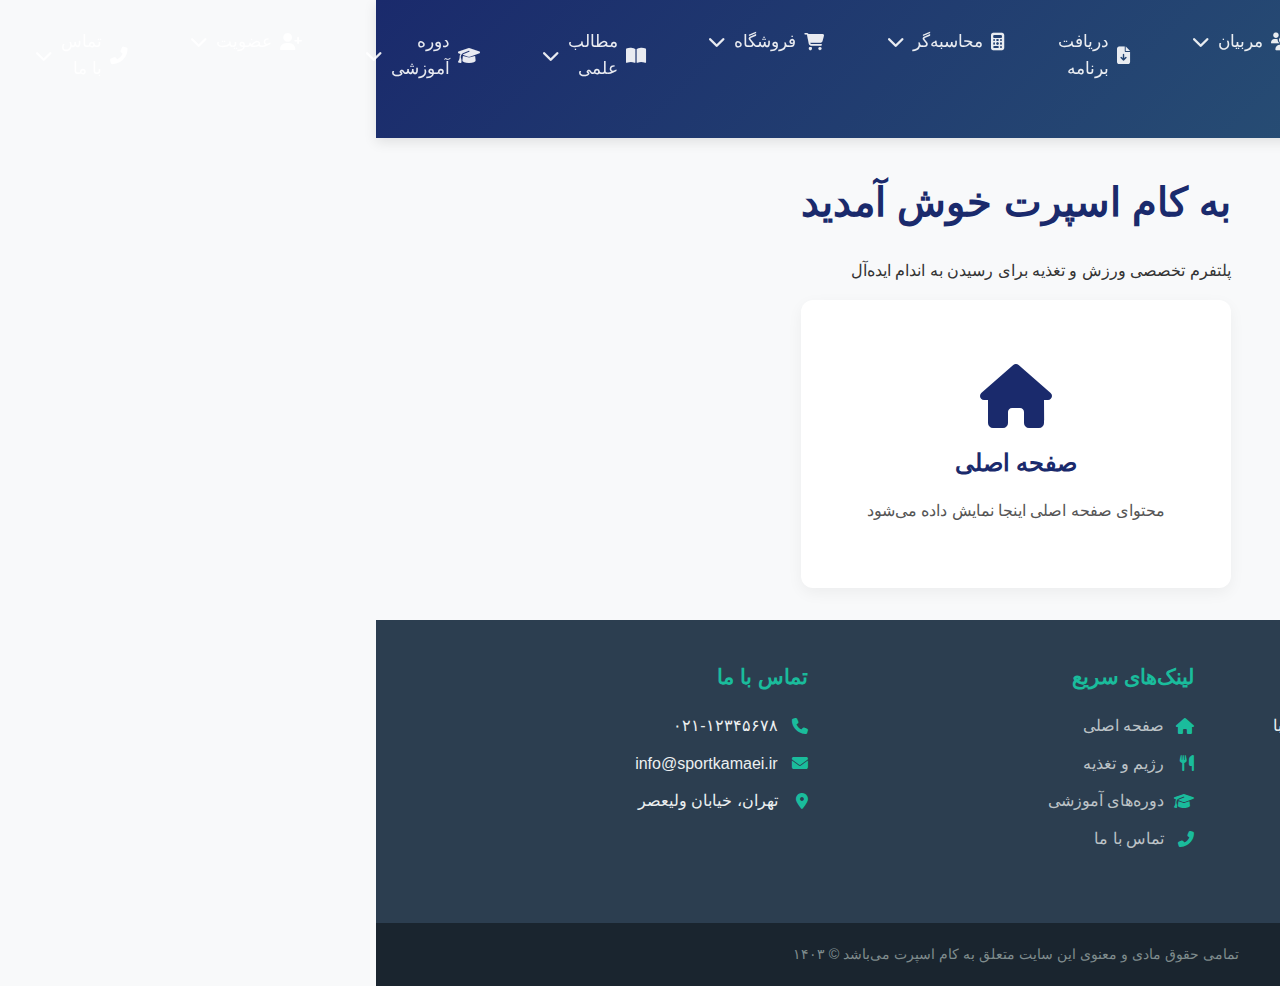
<file: index.html>
<!DOCTYPE html>
<html lang="fa" dir="rtl">
<head>
    <meta charset="UTF-8">
    <meta name="viewport" content="width=device-width, initial-scale=1.0">
    <title>کام اسپرت | صفحه اصلی</title>
    <link rel="stylesheet" href="https://cdnjs.cloudflare.com/ajax/libs/font-awesome/6.4.0/css/all.min.css">
    <link rel="stylesheet" href="css/style.css">
    <link rel="stylesheet" href="css/responsive.css">
</head>
<body>
    <script src="js/load-components.js"></script>
    
    <main class="container">
        <h1>به کام اسپرت خوش آمدید</h1>
        <p>پلتفرم تخصصی ورزش و تغذیه برای رسیدن به اندام ایده‌آل</p>
        
        <div class="page-content">
            <!-- محتوای خاص هر صفحه اینجا قرار می‌گیرد -->
            <div class="placeholder">
                <i class="fas fa-home"></i>
                <h2>صفحه اصلی</h2>
                <p>محتوای صفحه اصلی اینجا نمایش داده می‌شود</p>
            </div>
        </div>
    </main>
    
    <script src="js/script.js"></script>
</body>
</html>
</file>
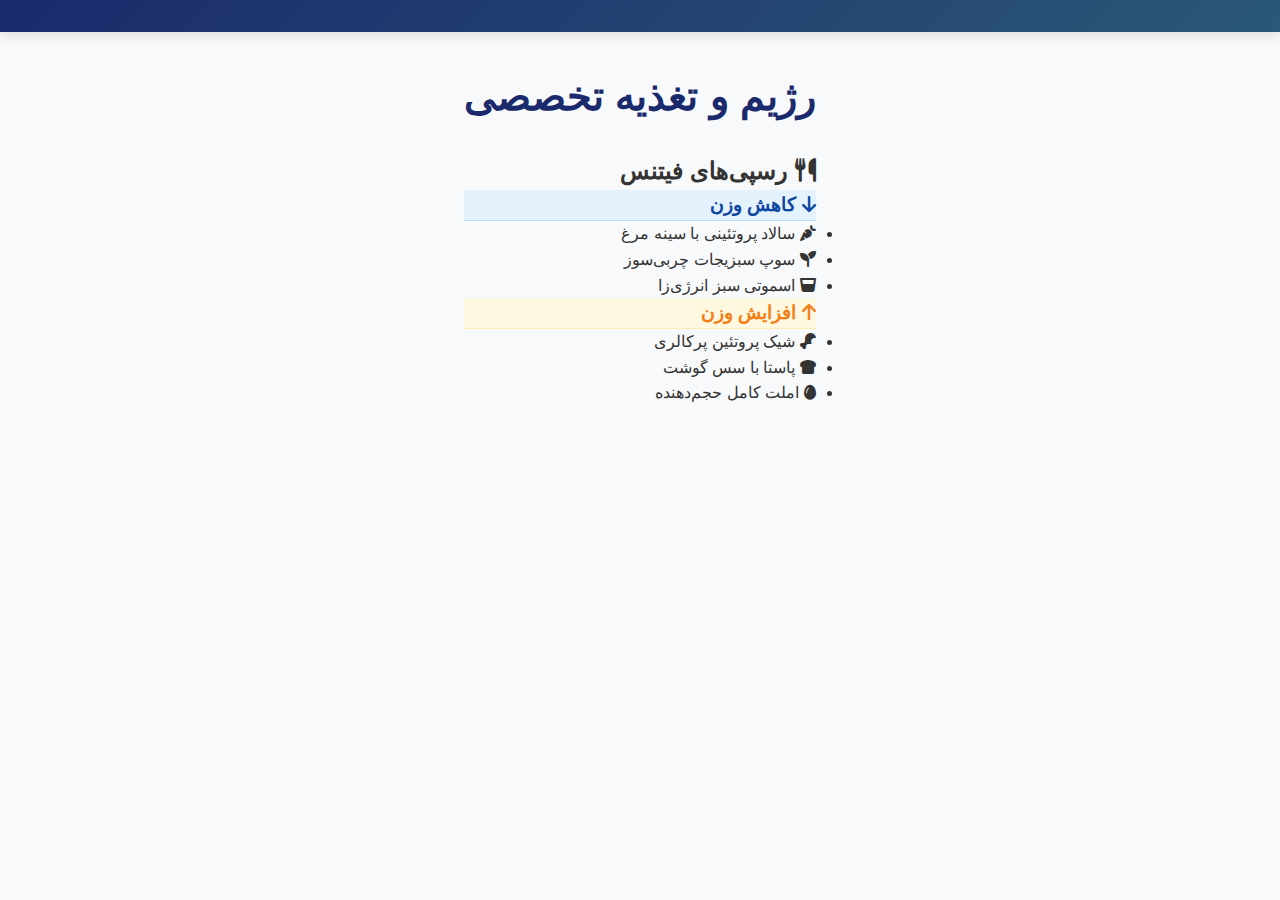
<file: diet.html>
<!DOCTYPE html>
<html lang="fa" dir="rtl">
<head>
    <meta charset="UTF-8">
    <meta name="viewport" content="width=device-width, initial-scale=1.0">
    <title>رژیم و تغذیه | کام اسپرت</title>
    <link rel="stylesheet" href="https://cdnjs.cloudflare.com/ajax/libs/font-awesome/6.4.0/css/all.min.css">
    <link rel="stylesheet" href="css/style.css">
    <link rel="stylesheet" href="css/responsive.css">
</head>
<body>
    <header>
        <!-- همان هدر index.html -->
    </header>

    <div class="container">
        <h1>رژیم و تغذیه تخصصی</h1>
        
        <div class="diet-content">
            <div class="diet-section">
                <h2><i class="fas fa-utensils"></i> رسپی‌های فیتنس</h2>
                <div class="diet-grid">
                    <div class="diet-card">
                        <h3 class="bg-blue"><i class="fas fa-arrow-down"></i> کاهش وزن</h3>
                        <ul>
                            <li><i class="fas fa-carrot"></i> سالاد پروتئینی با سینه مرغ</li>
                            <li><i class="fas fa-seedling"></i> سوپ سبزیجات چربی‌سوز</li>
                            <li><i class="fas fa-glass-whiskey"></i> اسموتی سبز انرژی‌زا</li>
                        </ul>
                    </div>
                    
                    <div class="diet-card">
                        <h3 class="bg-orange"><i class="fas fa-arrow-up"></i> افزایش وزن</h3>
                        <ul>
                            <li><i class="fas fa-drumstick-bite"></i> شیک پروتئین پرکالری</li>
                            <li><i class="fas fa-bread-slice"></i> پاستا با سس گوشت</li>
                            <li><i class="fas fa-egg"></i> املت کامل حجم‌دهنده</li>
                        </ul>
                    </div>
                </div>
            </div>
        </div>
    </div>

    <script src="js/script.js"></script>
</body>
</html>
</file>
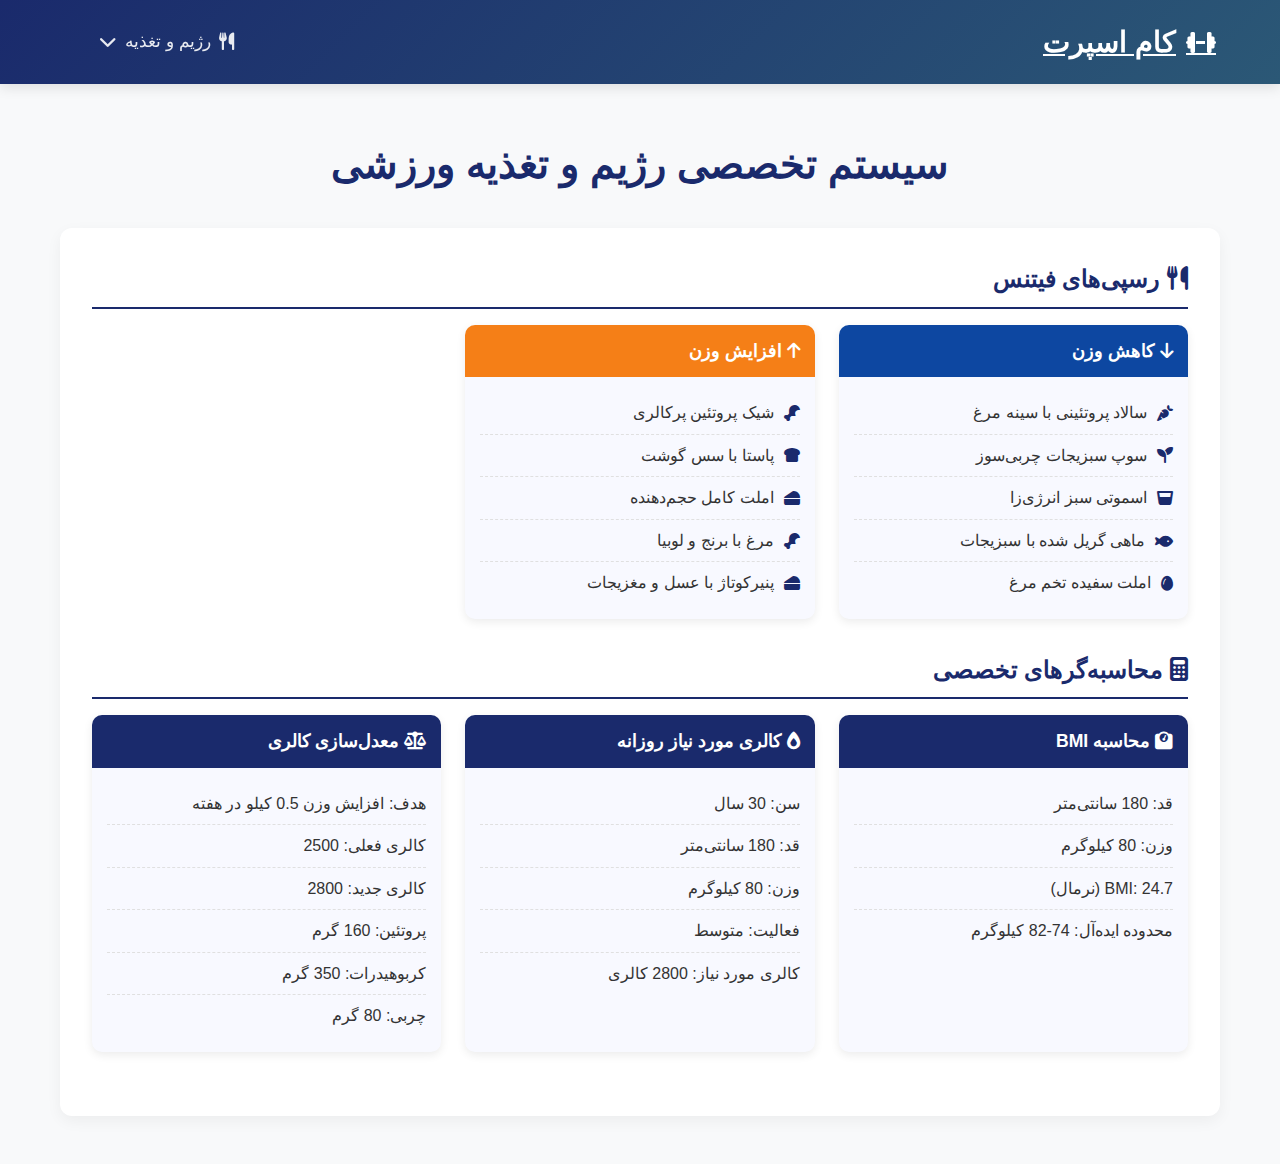
<file: old.html>
<!DOCTYPE html>
<html lang="fa" dir="rtl">
<head>
    <meta charset="UTF-8">
    <meta name="viewport" content="width=device-width, initial-scale=1.0">
    <title>کام اسپرت | منوی کامل رژیم و تغذیه</title>
    <link rel="stylesheet" href="https://cdnjs.cloudflare.com/ajax/libs/font-awesome/6.4.0/css/all.min.css">
    <style>
        * {
            margin: 0;
            padding: 0;
            box-sizing: border-box;
            font-family: 'Segoe UI', Tahoma, sans-serif;
        }
        
        body {
            background: #f8f9fa;
            color: #333;
            line-height: 1.6;
        }
        
        header {
            background: linear-gradient(135deg, #1a2a6c, #2b5876);
            padding: 1rem 5%;
            box-shadow: 0 4px 12px rgba(0,0,0,0.1);
            position: sticky;
            top: 0;
            z-index: 1000;
        }
        
        .navbar {
            display: flex;
            justify-content: space-between;
            align-items: center;
        }
        
        .logo {
            color: white;
            font-size: 1.8rem;
            font-weight: 700;
            display: flex;
            align-items: center;
        }
        
        .logo i {
            margin-left: 10px;
            font-size: 1.5rem;
        }
        
        .nav-menu {
            display: flex;
            list-style: none;
        }
        
        .nav-item {
            position: relative;
            margin: 0 0.5rem;
        }
        
        .nav-link {
            color: rgba(255,255,255,0.9);
            text-decoration: none;
            padding: 0.8rem 1.2rem;
            display: flex;
            align-items: center;
            transition: all 0.3s ease;
            border-radius: 4px;
            font-weight: 500;
            font-size: 1.05rem;
        }
        
        .nav-link:hover {
            background: rgba(255,255,255,0.15);
            transform: translateY(-2px);
        }
        
        .nav-link i {
            margin-left: 8px;
            font-size: 1.1rem;
        }
        
        .dropdown-icon {
            margin-right: 8px;
            font-size: 0.9rem;
            transition: transform 0.3s;
        }
        
        .dropdown-menu {
            display: none;
            position: absolute;
            top: 100%;
            right: 0;
            background: white;
            min-width: 280px;
            box-shadow: 0 8px 25px rgba(0,0,0,0.15);
            border-radius: 8px;
            overflow: hidden;
            z-index: 100;
            animation: fadeIn 0.3s ease;
        }
        
        @keyframes fadeIn {
            from { opacity: 0; transform: translateY(10px); }
            to { opacity: 1; transform: translateY(0); }
        }
        
        .nav-item:hover .dropdown-menu,
        .nav-item.dropdown-active .dropdown-menu {
            display: block;
        }
        
        .dropdown-item {
            padding: 12px 20px;
            display: block;
            color: #444;
            text-decoration: none;
            transition: all 0.2s ease;
            border-bottom: 1px solid #f1f1f1;
            font-size: 0.95rem;
        }
        
        .dropdown-item:hover {
            background: #f8f9ff;
            color: #1a2a6c;
            padding-right: 25px;
        }
        
        .dropdown-item i {
            margin-left: 10px;
            color: #1a2a6c;
            width: 20px;
            text-align: center;
        }
        
        .dropdown-header {
            padding: 10px 20px;
            background: #f0f5ff;
            color: #1a2a6c;
            font-weight: 600;
            border-bottom: 1px solid #dde4f0;
            font-size: 1rem;
        }
        
        .recipe-section {
            display: flex;
            flex-wrap: wrap;
        }
        
        .recipe-column {
            flex: 1;
            min-width: 250px;
        }
        
        .container {
            max-width: 1200px;
            margin: 3rem auto;
            padding: 0 20px;
        }
        
        h1 {
            text-align: center;
            color: #1a2a6c;
            margin-bottom: 2rem;
            font-size: 2.5rem;
        }
        
        .hamburger {
            display: none;
            cursor: pointer;
            background: rgba(255,255,255,0.2);
            border-radius: 4px;
            padding: 8px 10px;
        }
        
        .bar {
            display: block;
            width: 25px;
            height: 3px;
            margin: 5px 0;
            transition: all 0.3s ease;
            background-color: white;
        }
        
        .diet-content {
            background: white;
            border-radius: 12px;
            padding: 2rem;
            box-shadow: 0 5px 15px rgba(0,0,0,0.05);
            margin-top: 2rem;
        }
        
        .diet-section {
            margin-bottom: 2rem;
        }
        
        .diet-section h2 {
            color: #1a2a6c;
            border-bottom: 2px solid #1a2a6c;
            padding-bottom: 0.5rem;
            margin-bottom: 1rem;
        }
        
        .diet-grid {
            display: grid;
            grid-template-columns: repeat(auto-fill, minmax(300px, 1fr));
            gap: 1.5rem;
        }
        
        .diet-card {
            background: #f8f9ff;
            border-radius: 10px;
            overflow: hidden;
            box-shadow: 0 3px 10px rgba(0,0,0,0.08);
            transition: transform 0.3s;
        }
        
        .diet-card:hover {
            transform: translateY(-5px);
        }
        
        .diet-card h3 {
            background: #1a2a6c;
            color: white;
            padding: 12px 15px;
            font-size: 1.1rem;
        }
        
        .diet-card ul {
            padding: 15px;
            list-style: none;
        }
        
        .diet-card li {
            padding: 8px 0;
            border-bottom: 1px dashed #e0e0e0;
            display: flex;
            align-items: center;
        }
        
        .diet-card li:last-child {
            border-bottom: none;
        }
        
        .diet-card li i {
            color: #1a2a6c;
            margin-left: 10px;
        }
        
        @media (max-width: 992px) {
            .hamburger {
                display: block;
            }
            
            .hamburger.active .bar:nth-child(2) {
                opacity: 0;
            }
            
            .hamburger.active .bar:nth-child(1) {
                transform: translateY(8px) rotate(45deg);
            }
            
            .hamburger.active .bar:nth-child(3) {
                transform: translateY(-8px) rotate(-45deg);
            }
            
            .nav-menu {
                position: fixed;
                right: -100%;
                top: 70px;
                flex-direction: column;
                background: linear-gradient(135deg, #1a2a6c, #2b5876);
                width: 80%;
                height: calc(100vh - 70px);
                text-align: right;
                transition: 0.4s;
                padding: 2rem 0;
                overflow-y: auto;
            }
            
            .nav-menu.active {
                right: 0;
            }
            
            .nav-item {
                margin: 0.8rem 2rem;
            }
            
            .dropdown-menu {
                position: static;
                box-shadow: none;
                background: rgba(0,0,0,0.1);
                margin-top: 5px;
                animation: none;
                display: none;
                width: 100%;
            }
            
            .dropdown-header {
                background: rgba(0,0,0,0.2);
                color: white;
                border-color: rgba(255,255,255,0.1);
            }
            
            .dropdown-item {
                color: rgba(255,255,255,0.85);
                border-color: rgba(255,255,255,0.1);
            }
            
            .dropdown-item:hover {
                background: rgba(255,255,255,0.1);
                color: white;
            }
            
            .dropdown-icon {
                transform: rotate(0deg);
                transition: transform 0.3s;
            }
            
            .has-dropdown.dropdown-active .dropdown-icon {
                transform: rotate(180deg);
            }
            
            .diet-grid {
                grid-template-columns: 1fr;
            }
        }
    </style>
</head>
<body>
    <header>
        <nav class="navbar">
            <a href="#" class="logo">
                <i class="fas fa-dumbbell"></i>
                کام اسپرت
            </a>
            
            <ul class="nav-menu">
                <!-- منوی رژیم و تغذیه با زیرمنوهای کامل -->
                <li class="nav-item has-dropdown">
                    <a href="#" class="nav-link">
                        <i class="fas fa-utensils"></i>
                        رژیم و تغذیه
                        <i class="dropdown-icon fas fa-chevron-down"></i>
                    </a>
                    <div class="dropdown-menu">
                        <div class="dropdown-header">
                            <i class="fas fa-fire"></i>
                            برنامه‌های تخصصی
                        </div>
                        <a href="#" class="dropdown-item">
                            <i class="fas fa-apple-alt"></i>
                            کاهش وزن حرفه‌ای
                        </a>
                        <a href="#" class="dropdown-item">
                            <i class="fas fa-dumbbell"></i>
                            افزایش حجم عضلات
                        </a>
                        <a href="#" class="dropdown-item">
                            <i class="fas fa-heartbeat"></i>
                            رژیم سلامت محور
                        </a>
                        
                        <div class="dropdown-header">
                            <i class="fas fa-calculator"></i>
                            محاسبات تغذیه
                        </div>
                        <a href="#" class="dropdown-item">
                            <i class="fas fa-balance-scale"></i>
                            معدل‌سازی کالری
                        </a>
                        <a href="#" class="dropdown-item">
                            <i class="fas fa-weight"></i>
                            محاسبه BMI
                        </a>
                        
                        <div class="dropdown-header">
                            <i class="fas fa-book"></i>
                            رسپی‌های فیتنس
                        </div>
                        
                        <div class="recipe-section">
                            <div class="recipe-column">
                                <div class="dropdown-header" style="background: #e3f2fd; color: #0d47a1;">
                                    <i class="fas fa-arrow-down"></i>
                                    کاهش وزن
                                </div>
                                <a href="#" class="dropdown-item">
                                    <i class="fas fa-carrot"></i>
                                    سالاد پروتئینی
                                </a>
                                <a href="#" class="dropdown-item">
                                    <i class="fas fa-seedling"></i>
                                    سوپ چربی‌سوز
                                </a>
                                <a href="#" class="dropdown-item">
                                    <i class="fas fa-glass-whiskey"></i>
                                    اسموتی سبز
                                </a>
                            </div>
                            
                            <div class="recipe-column">
                                <div class="dropdown-header" style="background: #fff8e1; color: #f57f17;">
                                    <i class="fas fa-arrow-up"></i>
                                    افزایش وزن
                                </div>
                                <a href="#" class="dropdown-item">
                                    <i class="fas fa-drumstick-bite"></i>
                                    شیک پرکالری
                                </a>
                                <a href="#" class="dropdown-item">
                                    <i class="fas fa-bread-slice"></i>
                                    پاستا عضله‌ساز
                                </a>
                                <a href="#" class="dropdown-item">
                                    <i class="fas fa-cheese"></i>
                                    املت حجم‌دهنده
                                </a>
                            </div>
                        </div>
                    </div>
                </li>
                
                <!-- سایر منوها ... -->
                
            </ul>
            
            <div class="hamburger">
                <span class="bar"></span>
                <span class="bar"></span>
                <span class="bar"></span>
            </div>
        </nav>
    </header>

    <div class="container">
        <h1>سیستم تخصصی رژیم و تغذیه ورزشی</h1>
        
        <div class="diet-content">
            <div class="diet-section">
                <h2><i class="fas fa-utensils"></i> رسپی‌های فیتنس</h2>
                <div class="diet-grid">
                    <!-- بخش کاهش وزن -->
                    <div class="diet-card">
                        <h3 style="background: #0d47a1;"><i class="fas fa-arrow-down"></i> کاهش وزن</h3>
                        <ul>
                            <li><i class="fas fa-carrot"></i> سالاد پروتئینی با سینه مرغ</li>
                            <li><i class="fas fa-seedling"></i> سوپ سبزیجات چربی‌سوز</li>
                            <li><i class="fas fa-glass-whiskey"></i> اسموتی سبز انرژی‌زا</li>
                            <li><i class="fas fa-fish"></i> ماهی گریل شده با سبزیجات</li>
                            <li><i class="fas fa-egg"></i> املت سفیده تخم مرغ</li>
                        </ul>
                    </div>
                    
                    <!-- بخش افزایش وزن -->
                    <div class="diet-card">
                        <h3 style="background: #f57f17;"><i class="fas fa-arrow-up"></i> افزایش وزن</h3>
                        <ul>
                            <li><i class="fas fa-drumstick-bite"></i> شیک پروتئین پرکالری</li>
                            <li><i class="fas fa-bread-slice"></i> پاستا با سس گوشت</li>
                            <li><i class="fas fa-cheese"></i> املت کامل حجم‌دهنده</li>
                            <li><i class="fas fa-drumstick-bite"></i> مرغ با برنج و لوبیا</li>
                            <li><i class="fas fa-cheese"></i> پنیرکوتاژ با عسل و مغزیجات</li>
                        </ul>
                    </div>
                </div>
            </div>
            
            <div class="diet-section">
                <h2><i class="fas fa-calculator"></i> محاسبه‌گرهای تخصصی</h2>
                <div class="diet-grid">
                    <div class="diet-card">
                        <h3><i class="fas fa-weight"></i> محاسبه BMI</h3>
                        <ul>
                            <li>قد: 180 سانتی‌متر</li>
                            <li>وزن: 80 کیلوگرم</li>
                            <li>BMI: 24.7 (نرمال)</li>
                            <li>محدوده ایده‌آل: 74-82 کیلوگرم</li>
                        </ul>
                    </div>
                    
                    <div class="diet-card">
                        <h3><i class="fas fa-burn"></i> کالری مورد نیاز روزانه</h3>
                        <ul>
                            <li>سن: 30 سال</li>
                            <li>قد: 180 سانتی‌متر</li>
                            <li>وزن: 80 کیلوگرم</li>
                            <li>فعالیت: متوسط</li>
                            <li>کالری مورد نیاز: 2800 کالری</li>
                        </ul>
                    </div>
                    
                    <div class="diet-card">
                        <h3><i class="fas fa-balance-scale"></i> معدل‌سازی کالری</h3>
                        <ul>
                            <li>هدف: افزایش وزن 0.5 کیلو در هفته</li>
                            <li>کالری فعلی: 2500</li>
                            <li>کالری جدید: 2800</li>
                            <li>پروتئین: 160 گرم</li>
                            <li>کربوهیدرات: 350 گرم</li>
                            <li>چربی: 80 گرم</li>
                        </ul>
                    </div>
                </div>
            </div>
        </div>
    </div>

    <script>
        document.addEventListener('DOMContentLoaded', function() {
            const hamburger = document.querySelector('.hamburger');
            const navMenu = document.querySelector('.nav-menu');
            const navItems = document.querySelectorAll('.nav-item');
            
            hamburger.addEventListener('click', () => {
                hamburger.classList.toggle('active');
                navMenu.classList.toggle('active');
            });
            
            navItems.forEach(item => {
                if (item.classList.contains('has-dropdown')) {
                    item.addEventListener('mouseenter', () => {
                        item.classList.add('dropdown-active');
                    });
                    
                    item.addEventListener('mouseleave', () => {
                        item.classList.remove('dropdown-active');
                    });
                    
                    const navLink = item.querySelector('.nav-link');
                    navLink.addEventListener('click', (e) => {
                        if (window.innerWidth <= 992) {
                            e.preventDefault();
                            item.classList.toggle('dropdown-active');
                            
                            navItems.forEach(otherItem => {
                                if (otherItem !== item) {
                                    otherItem.classList.remove('dropdown-active');
                                }
                            });
                        }
                    });
                }
            });
            
            document.addEventListener('click', (e) => {
                const isNavItem = e.target.closest('.nav-item');
                
                if (!isNavItem && window.innerWidth > 992) {
                    navItems.forEach(item => {
                        item.classList.remove('dropdown-active');
                    });
                }
            });
            
            document.querySelectorAll('.nav-link').forEach(link => {
                link.addEventListener('click', function() {
                    if (window.innerWidth <= 992 && !this.closest('.has-dropdown')) {
                        hamburger.classList.remove('active');
                        navMenu.classList.remove('active');
                    }
                });
            });
        });
    </script>
</body>
</html>
</file>
<file: css/style.css>
* {
    margin: 0;
    padding: 0;
    box-sizing: border-box;
    font-family: 'Segoe UI', Tahoma, sans-serif;
}

body {
    background: #f8f9fa;
    color: #333;
    line-height: 1.6;
    display: flex;
    flex-direction: column;
    min-height: 100vh;
}

/* استایل هدر */
header {
    background: linear-gradient(135deg, #1a2a6c, #2b5876);
    padding: 1rem 5%;
    box-shadow: 0 4px 12px rgba(0,0,0,0.1);
    position: sticky;
    top: 0;
    z-index: 1000;
}

.navbar {
    display: flex;
    justify-content: space-between;
    align-items: center;
}

.logo {
    color: white;
    font-size: 1.8rem;
    font-weight: 700;
    display: flex;
    align-items: center;
    text-decoration: none;
}

.logo i {
    margin-left: 10px;
    font-size: 1.5rem;
}

.nav-menu {
    display: flex;
    list-style: none;
}

.nav-item {
    position: relative;
    margin: 0 0.5rem;
}

.nav-link {
    color: rgba(255,255,255,0.9);
    text-decoration: none;
    padding: 0.8rem 1.2rem;
    display: flex;
    align-items: center;
    transition: all 0.3s ease;
    border-radius: 4px;
    font-weight: 500;
    font-size: 1.05rem;
}

.nav-link:hover {
    background: rgba(255,255,255,0.15);
    transform: translateY(-2px);
}

.nav-link i {
    margin-left: 8px;
    font-size: 1.1rem;
}

.dropdown-icon {
    margin-right: 8px;
    font-size: 0.9rem;
    transition: transform 0.3s;
}

.dropdown-menu {
    display: none;
    position: absolute;
    top: 100%;
    right: 0;
    background: white;
    min-width: 240px;
    box-shadow: 0 8px 25px rgba(0,0,0,0.15);
    border-radius: 8px;
    overflow: hidden;
    z-index: 100;
    animation: fadeIn 0.3s ease;
}

@keyframes fadeIn {
    from { opacity: 0; transform: translateY(10px); }
    to { opacity: 1; transform: translateY(0); }
}

.dropdown-item {
    padding: 12px 20px;
    display: block;
    color: #444;
    text-decoration: none;
    transition: all 0.2s ease;
    border-bottom: 1px solid #f1f1f1;
    font-size: 0.95rem;
}

.dropdown-item:hover {
    background: #f8f9ff;
    color: #1a2a6c;
    padding-right: 25px;
}

.dropdown-item i {
    margin-left: 10px;
    color: #1a2a6c;
    width: 20px;
    text-align: center;
}

.dropdown-header {
    padding: 10px 20px;
    background: #f0f5ff;
    color: #1a2a6c;
    font-weight: 600;
    border-bottom: 1px solid #dde4f0;
    font-size: 1rem;
}

.dropdown-subheader {
    padding: 8px 20px;
    font-weight: 600;
    font-size: 0.9rem;
    display: flex;
    align-items: center;
}

.dropdown-subheader i {
    margin-left: 8px;
}

.bg-blue {
    background: #e3f2fd;
    color: #0d47a1;
    border-bottom: 1px solid #bbdefb;
}

.bg-orange {
    background: #fff8e1;
    color: #f57f17;
    border-bottom: 1px solid #ffecb3;
}

.hamburger {
    display: none;
    cursor: pointer;
    background: rgba(255,255,255,0.2);
    border-radius: 4px;
    padding: 8px 10px;
}

.bar {
    display: block;
    width: 25px;
    height: 3px;
    margin: 5px 0;
    transition: all 0.3s ease;
    background-color: white;
}

/* استایل محتوا */
.container {
    max-width: 1200px;
    margin: 2rem auto;
    padding: 0 20px;
    flex: 1;
}

h1 {
    color: #1a2a6c;
    margin-bottom: 1.5rem;
    font-size: 2.5rem;
    text-align: center;
}

.page-content {
    background: white;
    border-radius: 12px;
    padding: 2rem;
    box-shadow: 0 5px 15px rgba(0,0,0,0.05);
    margin-top: 1rem;
}

.placeholder {
    text-align: center;
    padding: 2rem;
    color: #555;
}

.placeholder i {
    font-size: 4rem;
    color: #1a2a6c;
    margin-bottom: 1rem;
}

.placeholder h2 {
    color: #1a2a6c;
    margin-bottom: 1rem;
}

/* استایل فوتر */
.site-footer {
    background: #2c3e50;
    color: #ecf0f1;
    padding: 40px 0 0;
    margin-top: auto;
}

.footer-content {
    display: flex;
    flex-wrap: wrap;
    justify-content: space-around;
    max-width: 1200px;
    margin: 0 auto;
    padding: 0 20px;
}

.footer-section {
    flex: 1;
    min-width: 300px;
    margin-bottom: 30px;
    padding: 0 15px;
}

.footer-section h3 {
    color: #1abc9c;
    margin-bottom: 20px;
    font-size: 1.3rem;
}

.footer-section p {
    margin-bottom: 15px;
    line-height: 1.6;
}

.social-icons {
    display: flex;
    gap: 15px;
    margin-top: 15px;
}

.social-icons a {
    display: inline-block;
    width: 40px;
    height: 40px;
    background: #34495e;
    border-radius: 50%;
    text-align: center;
    line-height: 40px;
    color: white;
    transition: all 0.3s;
}

.social-icons a:hover {
    background: #1abc9c;
    transform: translateY(-3px);
}

.footer-section ul {
    list-style: none;
    padding: 0;
}

.footer-section li {
    margin-bottom: 12px;
    display: flex;
    align-items: center;
}

.footer-section a {
    color: #bdc3c7;
    text-decoration: none;
    transition: color 0.3s;
    display: flex;
    align-items: center;
}

.footer-section a:hover {
    color: #1abc9c;
}

.footer-section i {
    margin-left: 10px;
    width: 20px;
    color: #1abc9c;
}

.footer-bottom {
    background: #1a252f;
    text-align: center;
    padding: 20px 0;
    margin-top: 30px;
}

.footer-bottom p {
    margin: 0;
    font-size: 0.9rem;
    color: #7f8c8d;
}
/* اضافه شده برای زیرمنوهای جدید */
.dropdown-subheader {
    padding: 8px 20px;
    font-weight: 600;
    font-size: 0.9rem;
    display: flex;
    align-items: center;
}

.dropdown-subheader i {
    margin-left: 8px;
}

.bg-blue {
    background: #e3f2fd;
    color: #0d47a1;
    border-bottom: 1px solid #bbdefb;
}

.bg-orange {
    background: #fff8e1;
    color: #f57f17;
    border-bottom: 1px solid #ffecb3;
}

/* برای منوهای آبشاری بزرگ‌تر */
.dropdown-menu {
    min-width: 280px; /* افزایش عرض برای منوهای بزرگ */
    max-height: 80vh; /* حداکثر ارتفاع */
    overflow-y: auto; /* اسکرول در صورت نیاز */
}

/* استایل آیتم‌ها در حالت موبایل */
@media (max-width: 992px) {
    .dropdown-subheader {
        background: rgba(0,0,0,0.15) !important;
        color: white !important;
        margin-top: 5px;
    }
    
    .dropdown-menu {
        max-height: 50vh;
    }
}
</file>
<file: css/responsive.css>
@media (max-width: 992px) {
    .hamburger {
        display: block;
    }
    
    .hamburger.active .bar:nth-child(2) {
        opacity: 0;
    }
    
    .hamburger.active .bar:nth-child(1) {
        transform: translateY(8px) rotate(45deg);
    }
    
    .hamburger.active .bar:nth-child(3) {
        transform: translateY(-8px) rotate(-45deg);
    }
    
    .nav-menu {
        position: fixed;
        right: -100%;
        top: 70px;
        flex-direction: column;
        background: linear-gradient(135deg, #1a2a6c, #2b5876);
        width: 80%;
        height: calc(100vh - 70px);
        text-align: right;
        transition: 0.4s;
        padding: 2rem 0;
        overflow-y: auto;
    }
    
    .nav-menu.active {
        right: 0;
    }
    
    .nav-item {
        margin: 0.8rem 2rem;
        width: 100%;
    }
    
    .dropdown-menu {
        position: static;
        box-shadow: none;
        background: rgba(0,0,0,0.1);
        margin-top: 5px;
        animation: none;
        display: none;
        width: 100%;
    }
    
    .dropdown-header {
        background: rgba(0,0,0,0.2);
        color: white;
        border-color: rgba(255,255,255,0.1);
    }
    
    .dropdown-subheader {
        background: rgba(0,0,0,0.15) !important;
        color: white !important;
    }
    
    .dropdown-item {
        color: rgba(255,255,255,0.85);
        border-color: rgba(255,255,255,0.1);
    }
    
    .dropdown-item:hover {
        background: rgba(255,255,255,0.1);
        color: white;
    }
    
    .dropdown-icon {
        transform: rotate(0deg);
        transition: transform 0.3s;
    }
    
    .has-dropdown.dropdown-active .dropdown-icon {
        transform: rotate(180deg);
    }
    
    .container {
        padding: 0 15px;
    }
    
    .page-content {
        padding: 1.5rem;
    }
    
    h1 {
        font-size: 2rem;
    }
    
    .footer-content {
        flex-direction: column;
    }
    
    .footer-section {
        margin-bottom: 25px;
    }
}
</file>
